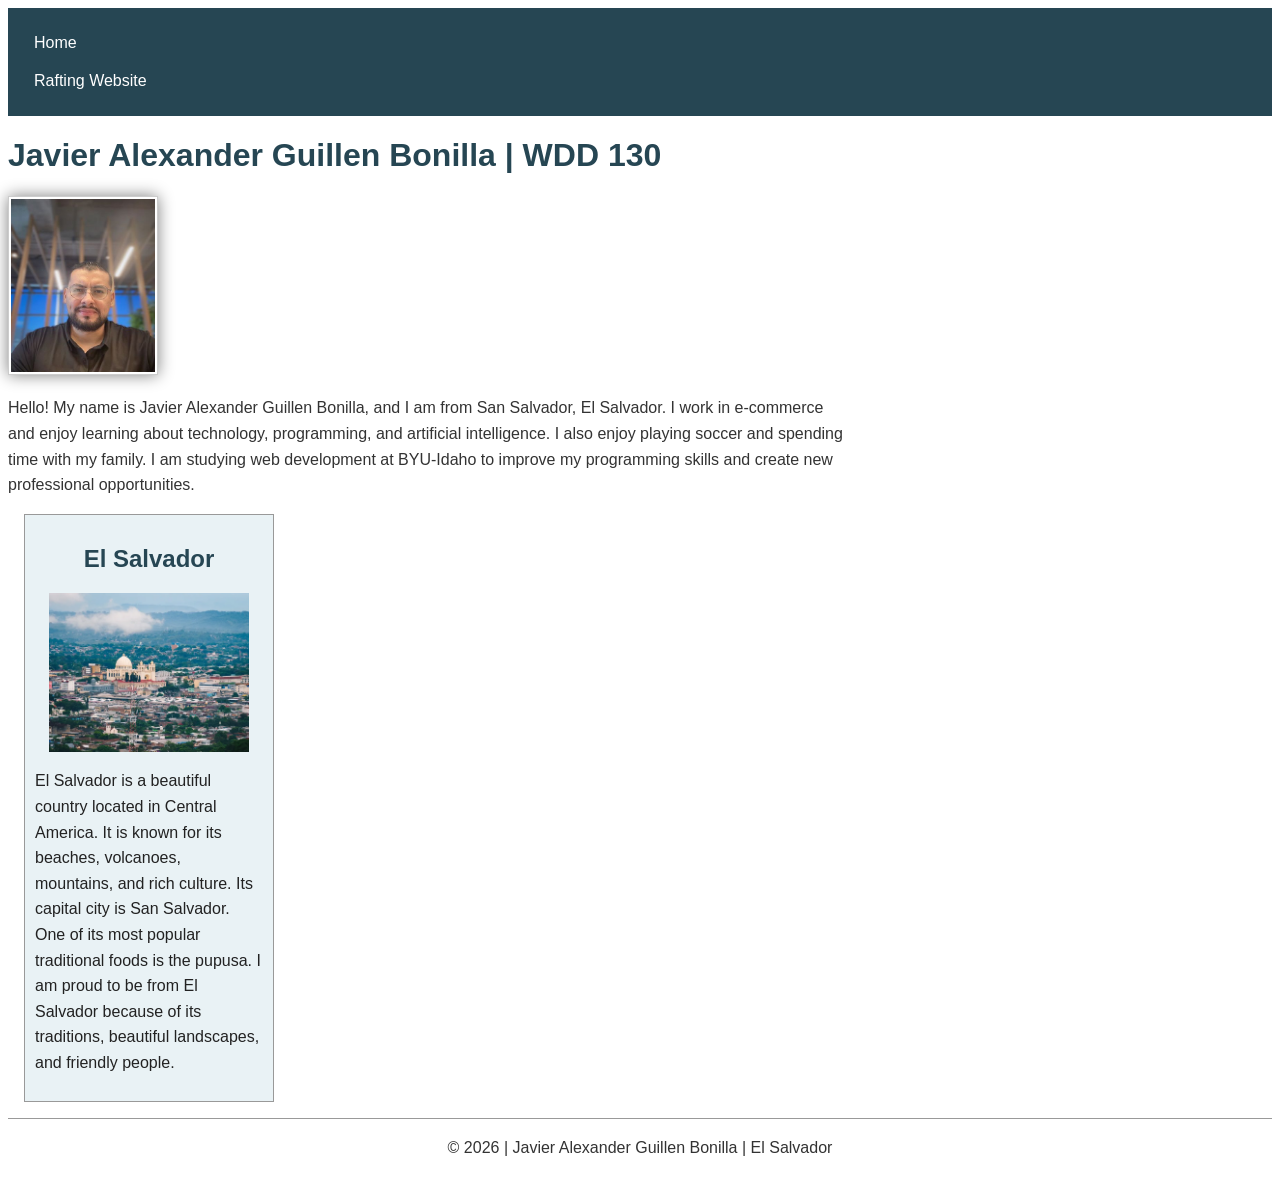
<file: index.html>
<!DOCTYPE html>
<html lang="en">

<head>
    <meta charset="UTF-8">
    <meta name="viewport" content="width=device-width, initial-scale=1.0">

    <title>Javier Alexander Guillen Bonilla | WDD 130</title>

    <meta name="description" content="Home page of Javier Alexander Guillen Bonilla for WDD 130 at BYU-Idaho. Learn about my interests in web development and El Salvador.">

    <meta name="author" content="Javier Alexander Guillen Bonilla">

    <link rel="stylesheet" href="styles/styles.css">
</head>

<body>

    <header>
        <nav>
            <a href="#">Home</a>
            <a href="wwr">Rafting Website</a>
        </nav>
    </header>

    <main>

        <h1>Javier Alexander Guillen Bonilla | WDD 130</h1>

        <img src="images/profile.jpg"
             alt="Profile picture of Javier Alexander Guillen Bonilla">

        <p>
            Hello! My name is Javier Alexander Guillen Bonilla,
            and I am from San Salvador, El Salvador.
            I work in e-commerce and enjoy learning about
            technology, programming, and artificial intelligence.

            I also enjoy playing soccer and spending time
            with my family. I am studying web development
            at BYU-Idaho to improve my programming skills
            and create new professional opportunities.
        </p>

    </main>

    <aside>

        <h2>El Salvador</h2>

        <img src="images/el-salvador.webp"
             alt="Beautiful landscape of El Salvador">

        <p>
            El Salvador is a beautiful country located
            in Central America. It is known for its
            beaches, volcanoes, mountains, and rich culture.

            Its capital city is San Salvador.
            One of its most popular traditional foods
            is the pupusa.

            I am proud to be from El Salvador because
            of its traditions, beautiful landscapes,
            and friendly people.
        </p>

    </aside>

    <footer>

        <p>&copy; 2026 | Javier Alexander Guillen Bonilla | El Salvador</p>

    </footer>

</body>

</html>
</file>
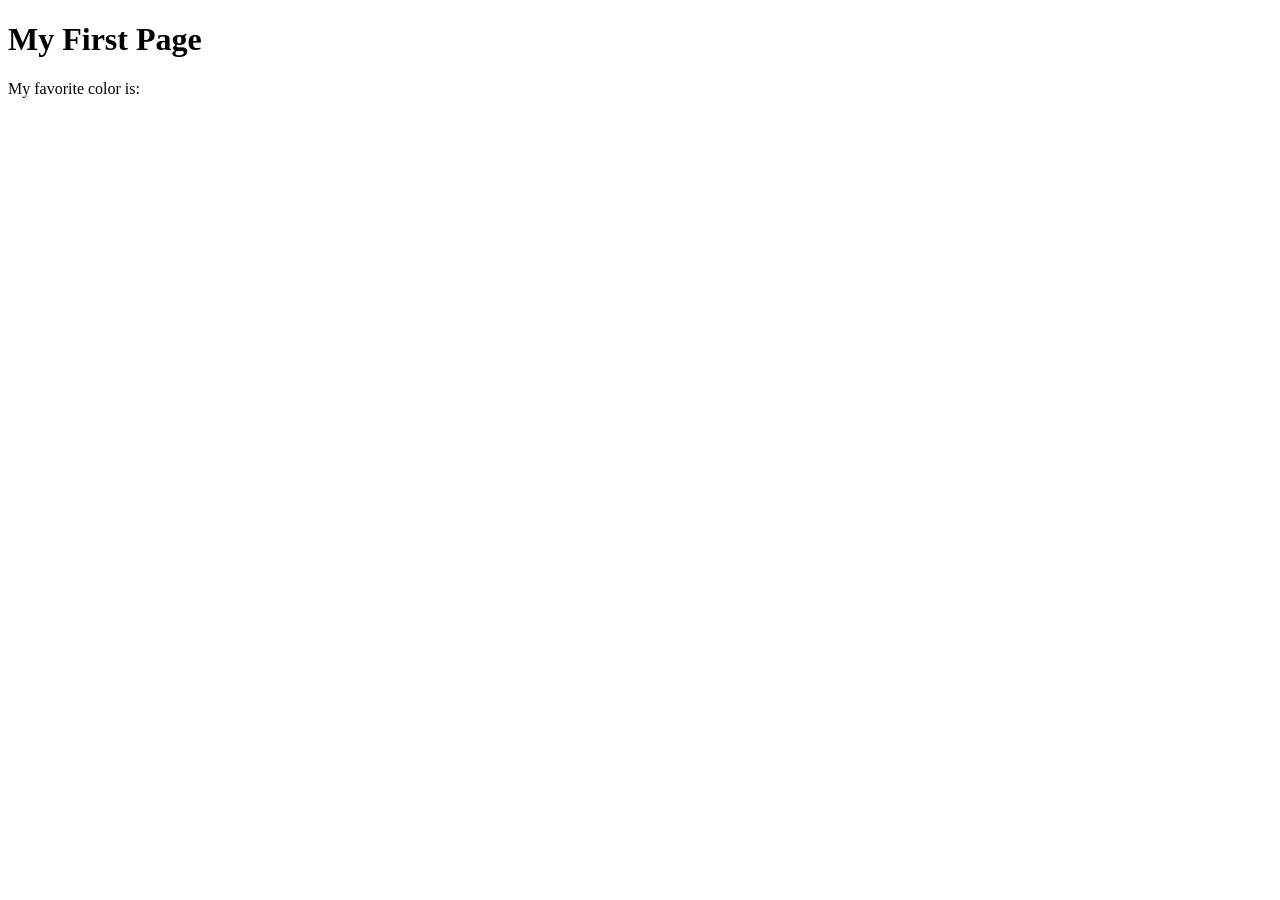
<file: week01/first-page.html>
<!DOCTYPE html>
<html lang="en">

<head>
    <meta charset="UTF-8">
    <meta name="viewport" content="width=device-width, initial-scale=1.0">
    <title>My First Page</title>
</head>

<body>
    <h1>My First Page</h1>
    <p>My favorite color is: </p>
</body>

</html>
</file>
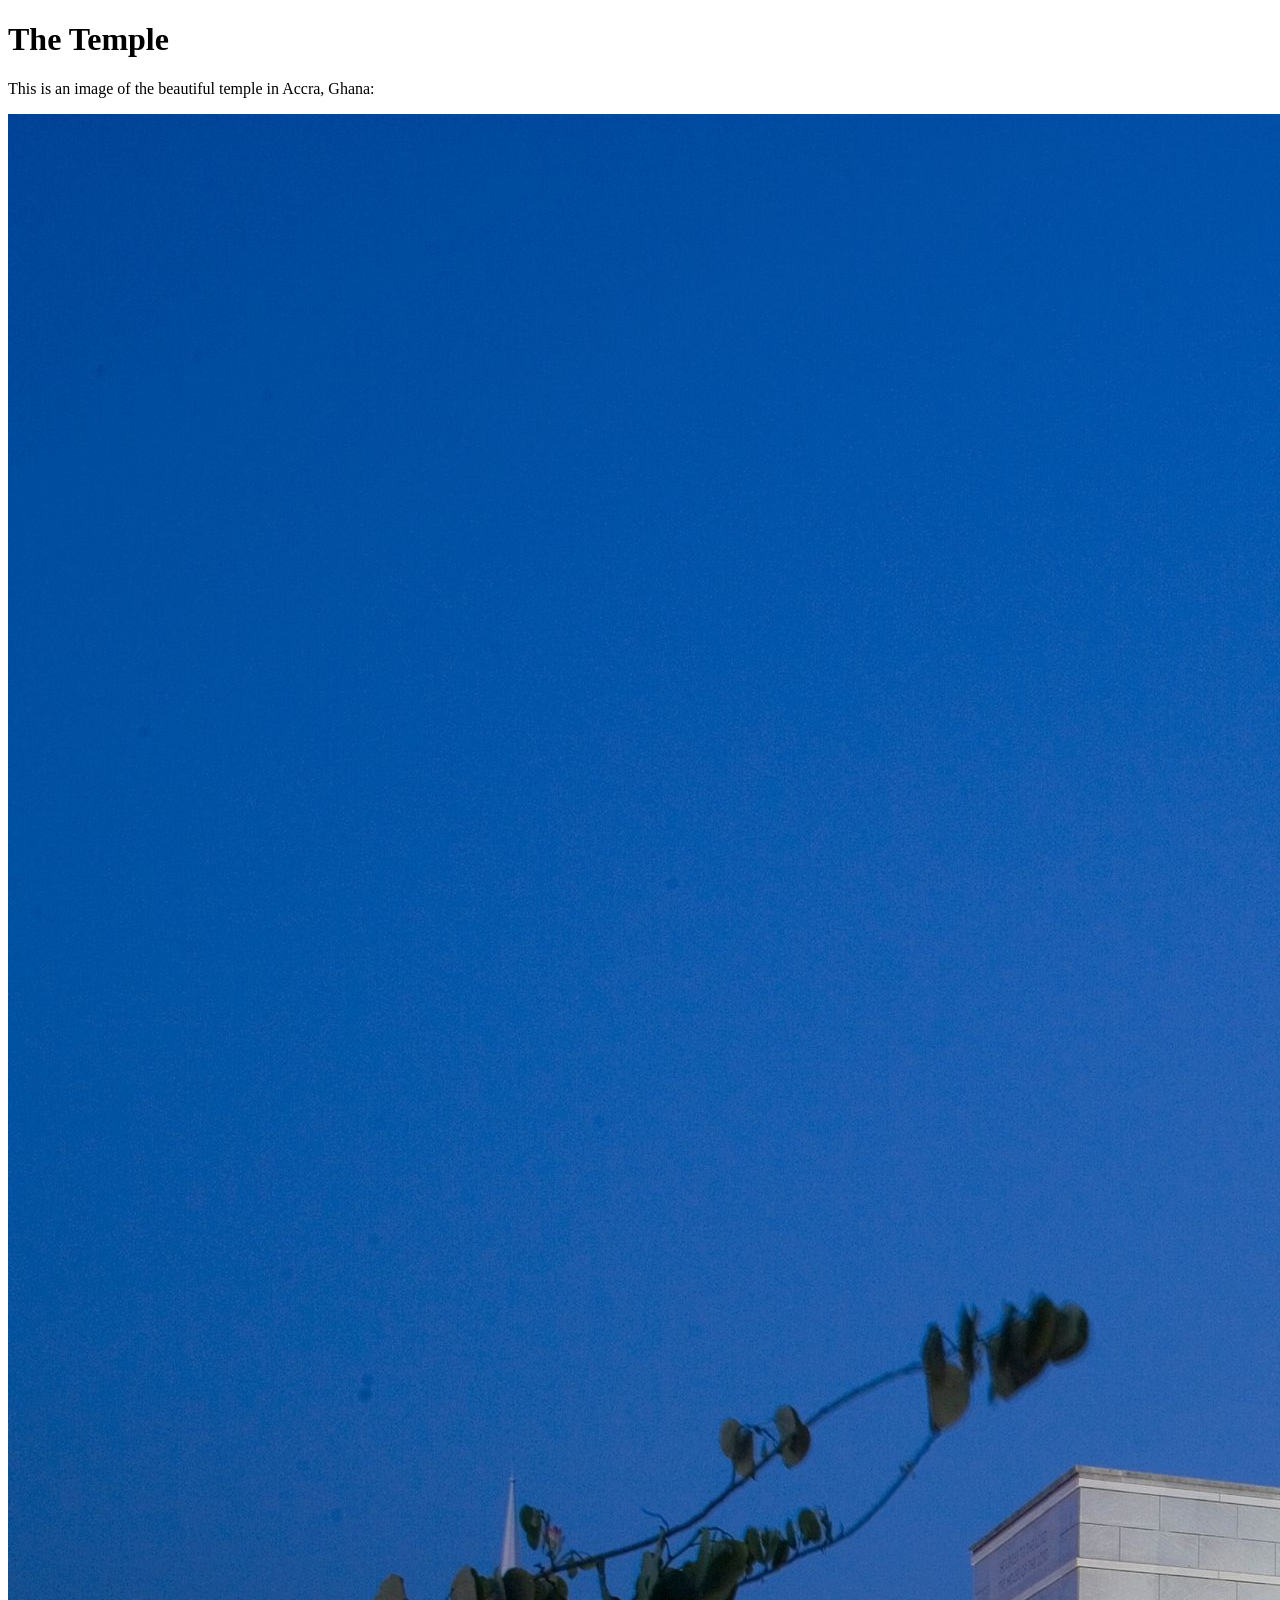
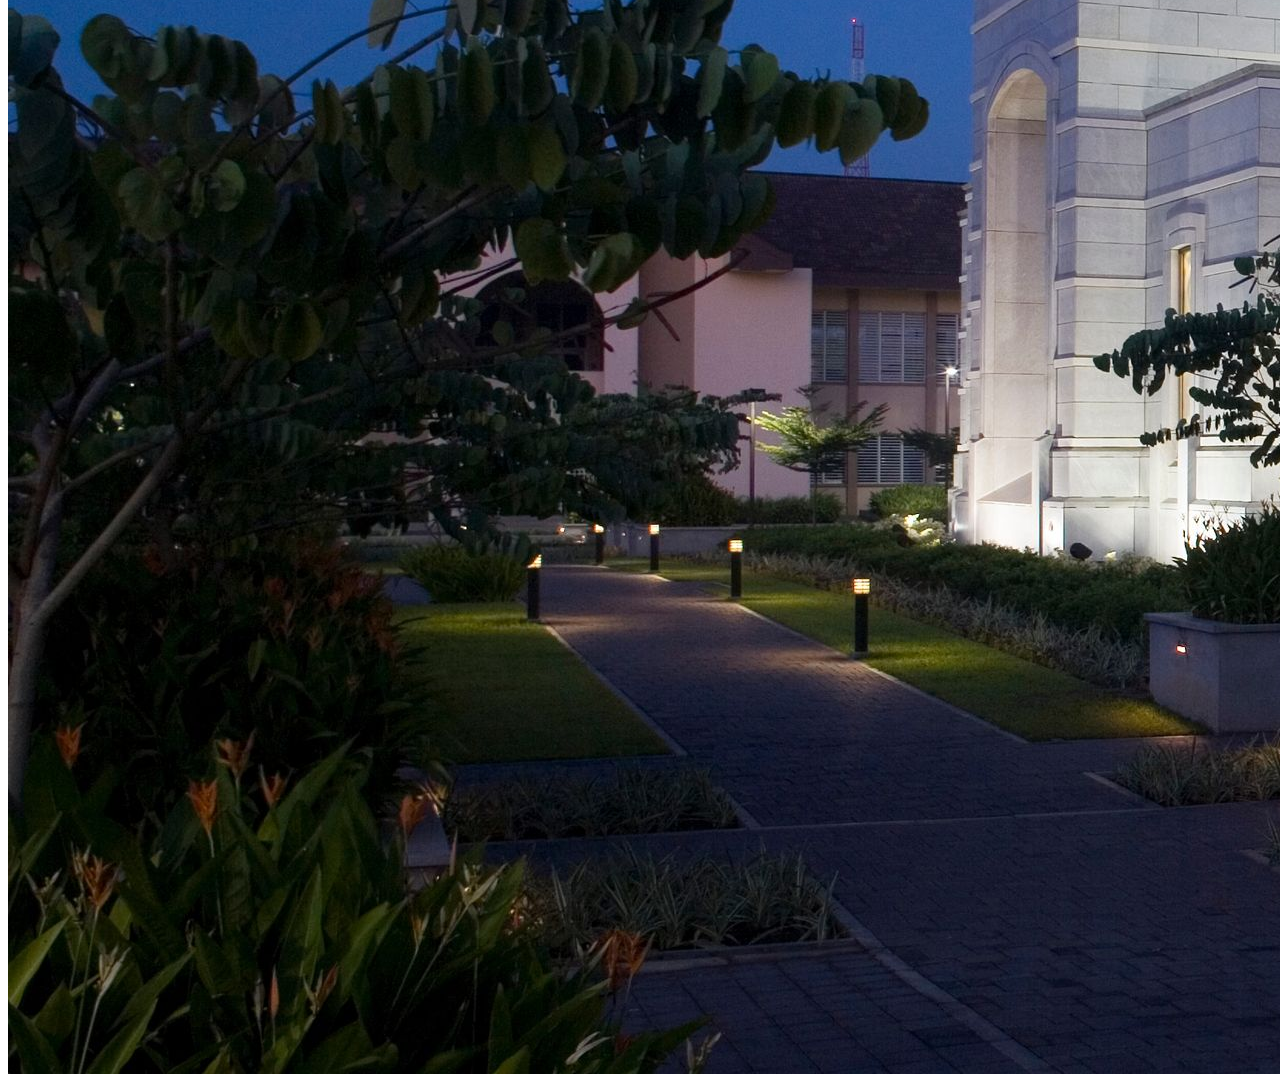
<file: week01/images.html>
<!DOCTYPE html>
<html lang="en">

<head>
    <meta charset="UTF-8">
    <meta name="viewport" content="width=device-width, initial-scale=1.0">
    <title>Temple Image</title>
</head>

<body>
    <h1>The Temple</h1>
    <p>This is an image of the beautiful temple in Accra, Ghana:</p>
    <img src="images/temple-large.jpeg" alt="The Accra Ghana Temple">

</body>

</html>
</file>
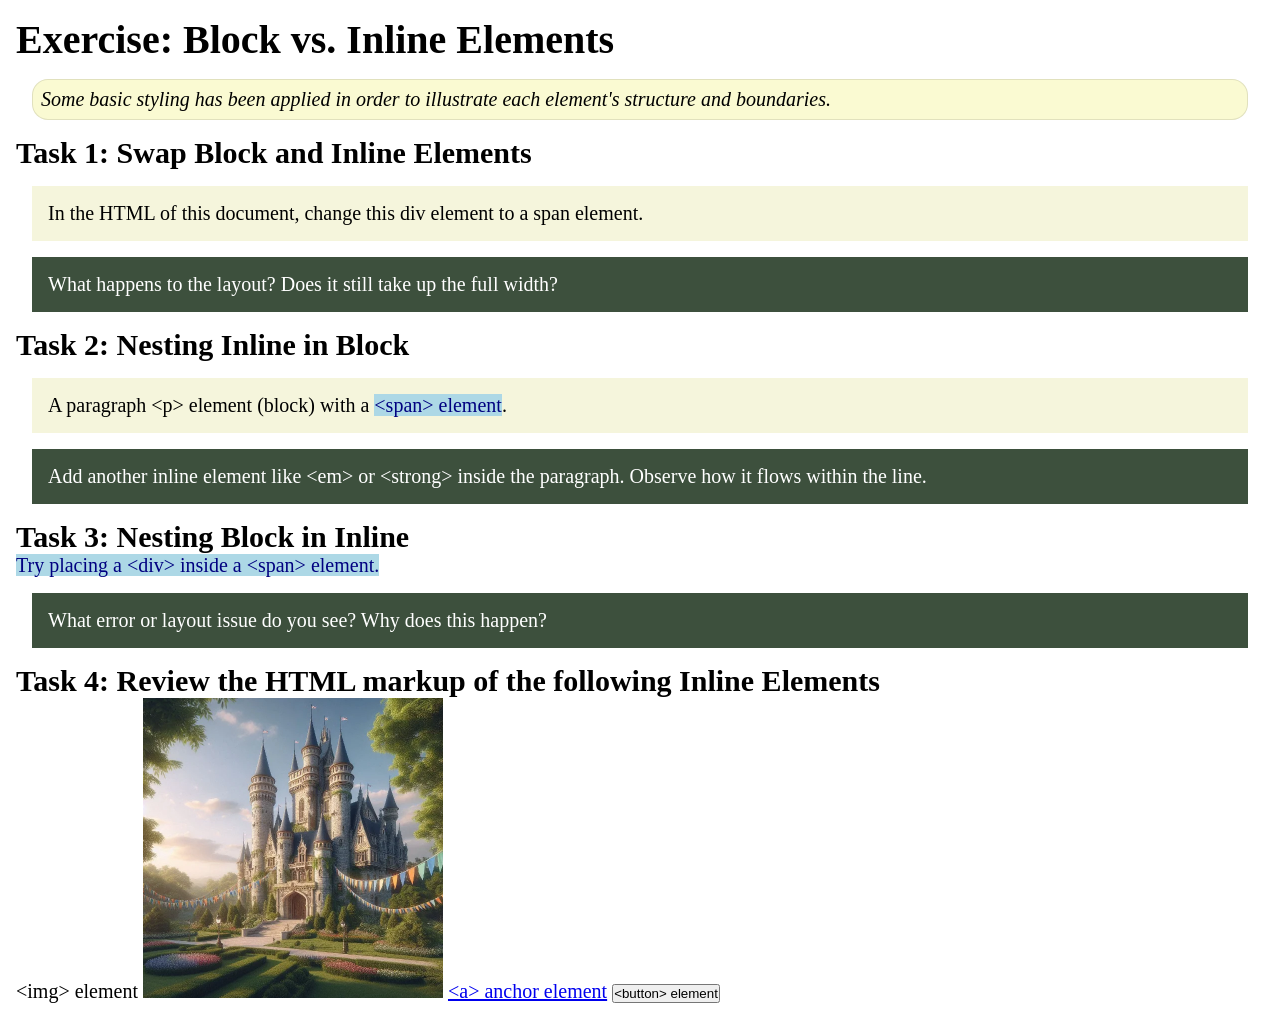
<file: week02/block-vs-inline.html>
<!DOCTYPE html>
<html lang="en">

<head>
    <meta charset="UTF-8">
    <meta name="viewport" content="width=device-width, initial-scale=1.0">
    <title>Exercise: Block vs. Inline Elements</title>
    <link rel="stylesheet" href="styles/block-vs-inline.css">
</head>

<body>
    <main>
        <h1>Exercise: Block vs. Inline Elements</h1>
        <p class="note">Some basic styling has been applied in order to illustrate each element's structure and boundaries.</p>

        <h2>Task 1: Swap Block and Inline Elements</h2>
        <div>In the HTML of this document, change this div element to a span element.</div>

        <p class="question">What happens to the layout? Does it still take up the full width?</p>

        <h2>Task 2: Nesting Inline in Block</h2>
        <p>A paragraph &lt;p&gt; element (block) with a <span>&lt;span&gt; element</span>.</p>
        <p class="question">Add another inline element like &lt;em&gt; or &lt;strong&gt; inside the paragraph. Observe how it flows within the line.</p>

        <h2>Task 3: Nesting Block in Inline</h2>
        <span>Try placing a &lt;div&gt; inside a &lt;span&gt; element.</span>
        <p class="question">What error or layout issue do you see? Why does this happen?</p>

        <h2>Task 4: Review the HTML markup of the following Inline Elements</h2>
        &lt;img&gt; element
        <img src="images/castle.webp" alt="placeholder image (images are inline)" width="300" height="300">
        <a href="https://churchofjesuschrist.org">&lt;a&gt; anchor element</a>
        <button type="button">&lt;button&gt; element</button>
    </main>
</body>

</html>
</file>
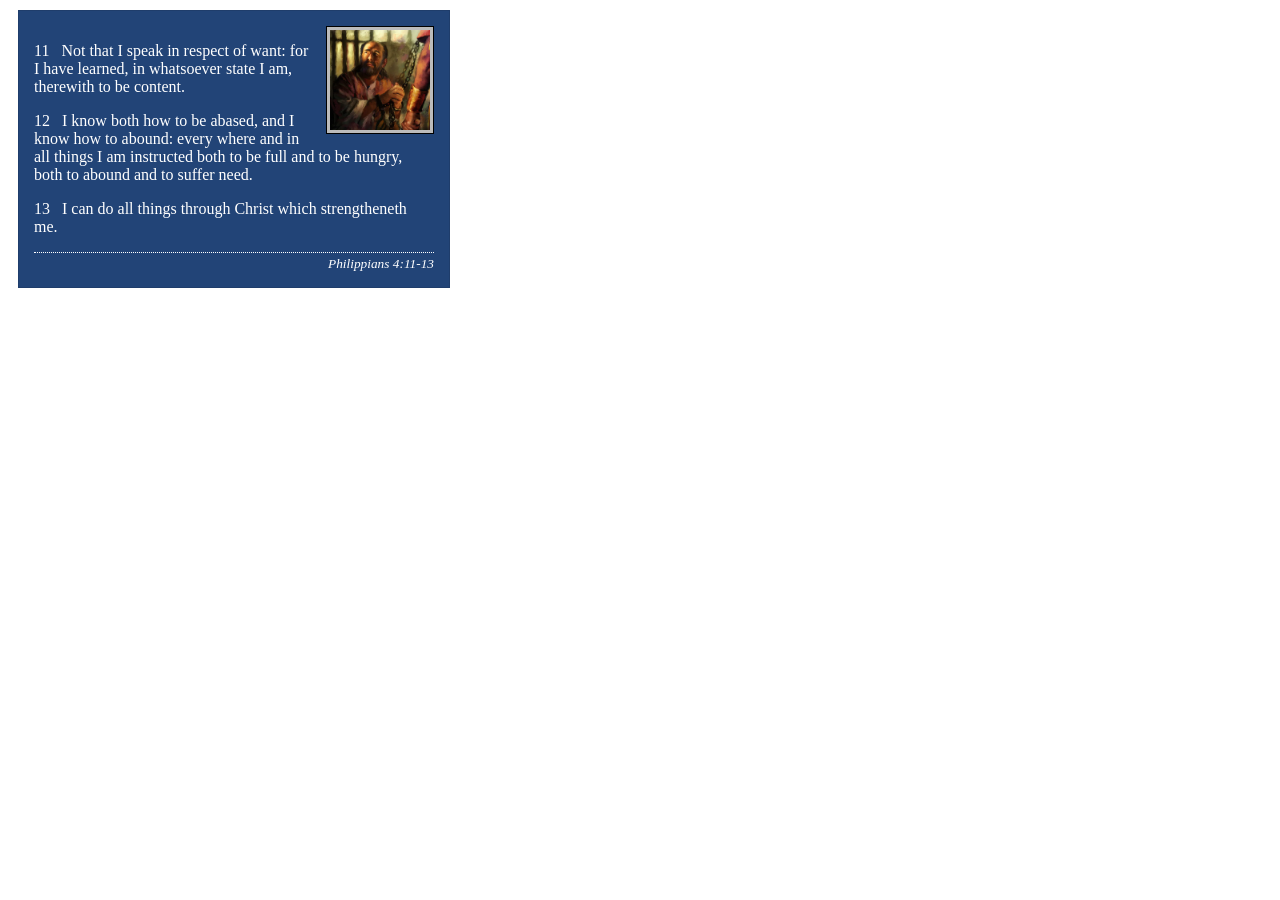
<file: week02/box-model-solution.html>
<!DOCTYPE html>
<html lang="en">

<head>
    <meta charset="UTF-8">
    <meta name="viewport" content="width=device-width, initial-scale=1.0">
    <title>Box Model Activity</title>
    <link rel="stylesheet" href="styles/box-model-solution.css">
</head>

<body>
    <main>
        <div class="callout">
            <img src="images/apostle-paul-imprisoned.webp" alt="Paul the Apostle - Imprisoned in Rome" width="200" height="200">
            <blockquote>
                <p>11 &nbsp; Not that I speak in respect of want: for I have learned, in whatsoever state I am, therewith to be content.</p>
                <p>12 &nbsp; I know both how to be abased, and I know how to abound: every where and in all things I am instructed both to be full and to be hungry, both to abound and to suffer need.</p>
                <p>13 &nbsp; I can do all things through Christ which strengtheneth me.</p>
            </blockquote>
            <cite>Philippians 4:11-13</cite>
        </div>
    </main>
</body>

</html>
</file>
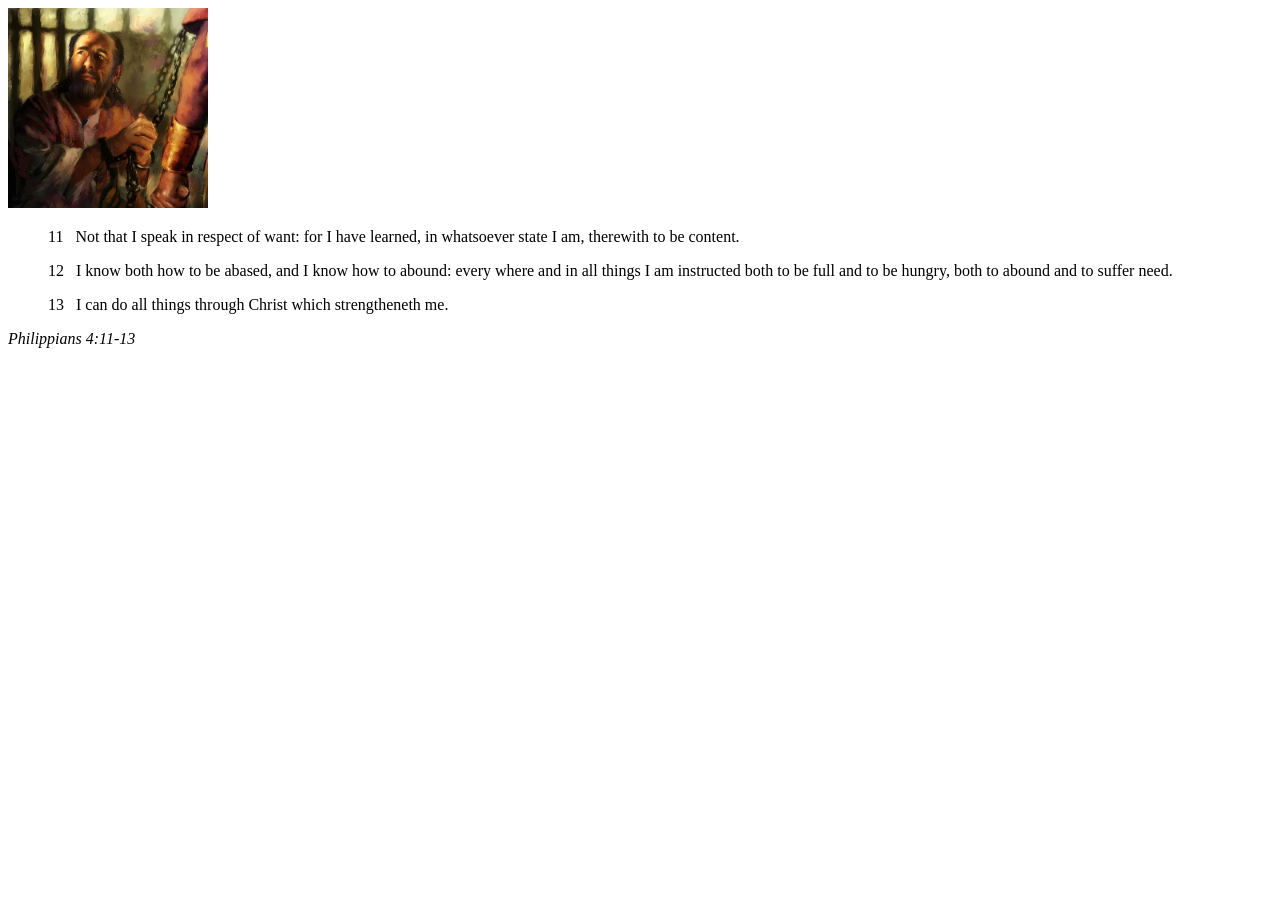
<file: week02/box-model.html>
<!DOCTYPE html>
<html lang="en">

<head>
    <meta charset="UTF-8">
    <meta name="viewport" content="width=device-width, initial-scale=1.0">
    <title>Box Model Activity</title>
</head>

<body>
    <main>
        <div class="callout">
            <img src="images/apostle-paul-imprisoned.webp" alt="Paul the Apostle - Imprisoned in Rome" width="200" height="200">
            <blockquote>
                <p>11 &nbsp; Not that I speak in respect of want: for I have learned, in whatsoever state I am, therewith to be content.</p>
                <p>12 &nbsp; I know both how to be abased, and I know how to abound: every where and in all things I am instructed both to be full and to be hungry, both to abound and to suffer need.</p>
                <p>13 &nbsp; I can do all things through Christ which strengtheneth me.</p>
            </blockquote>
            <cite>Philippians 4:11-13</cite>
        </div>
    </main>
</body>

</html>
</file>
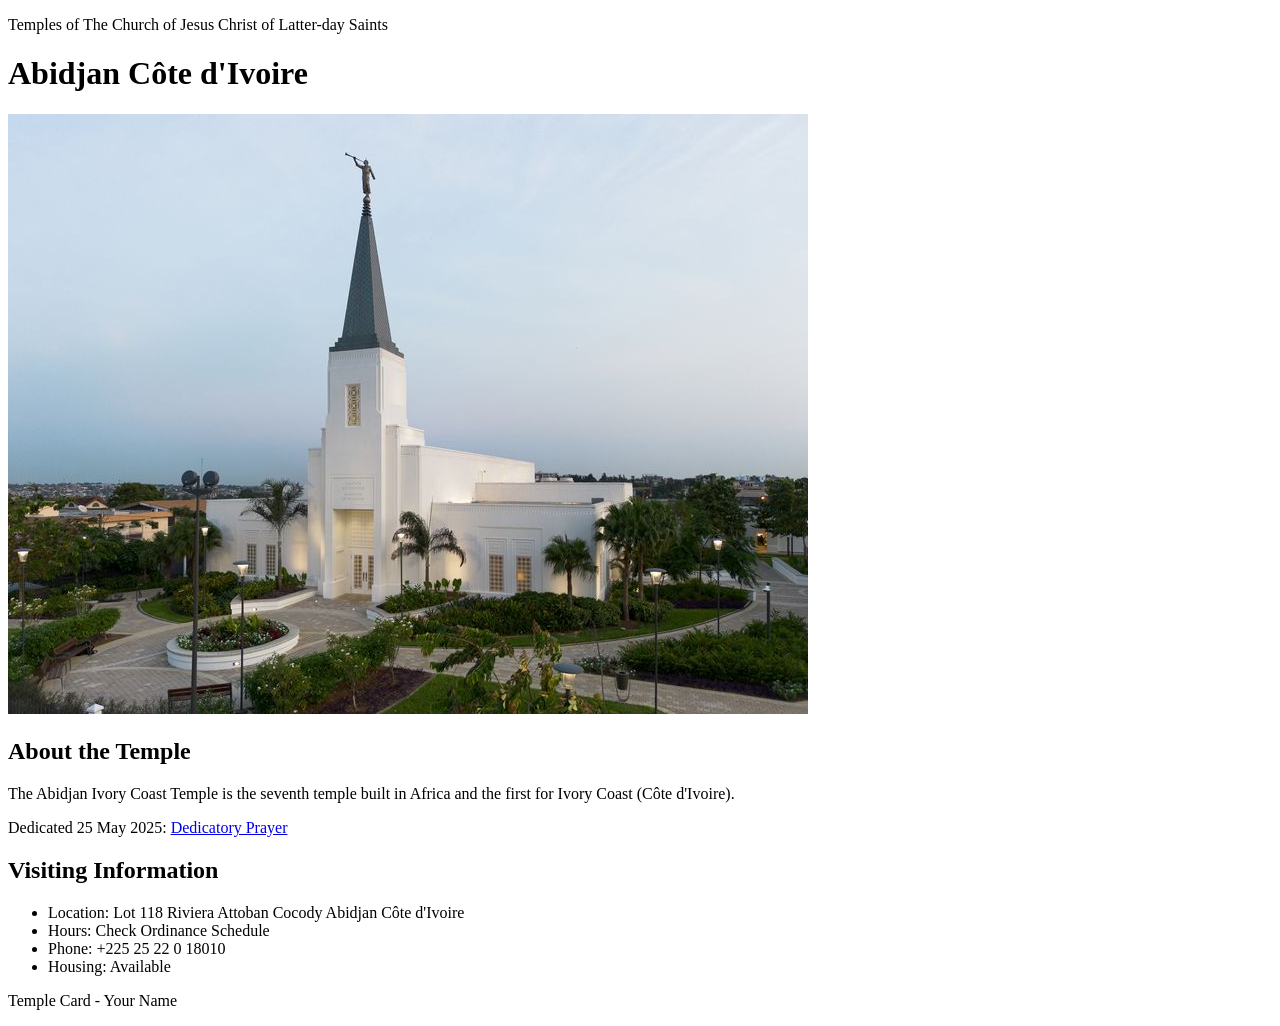
<file: week02/temple.html>
<!DOCTYPE html>
<html lang="en">

<head>
    <meta charset="UTF-8">
    <meta name="viewport" content="width=device-width, initial-scale=1.0">
    <title>Temple Card - Abidjan Côte d'Ivoire</title>
</head>

<body>
    <header>
        <p>Temples of The Church of Jesus Christ of Latter-day Saints</p>
    </header>
    <main>
        <h1>Abidjan Côte d'Ivoire</h1>
        <picture>
            <img src="images/abidjan-ivory-coast.jpeg" alt="Abidjan Côte d'Ivoire Temple">
        </picture>
        <section>
            <h2>About the Temple</h2>
            <p>The Abidjan Ivory Coast Temple is the seventh temple built in Africa and the first for Ivory Coast (Côte d'Ivoire).</p>
            <p>Dedicated 25 May 2025: <a href="https://www.churchofjesuschrist.org/temples/dedicatory-prayer/abidjan-ivory-coast-temple/2025-05-25?lang=eng" target="_blank" rel="noopener noreferrer">Dedicatory Prayer</a></p>
        </section>
        <section>
            <h2>Visiting Information</h2>
            <ul>
                <li>Location: Lot 118 Riviera Attoban Cocody Abidjan Côte d'Ivoire</li>
                <li>Hours: Check Ordinance Schedule</li>
                <li>Phone: +225 25 22 0 18010</li>
                <li>Housing: Available</li>
            </ul>
        </section>
    </main>
    <footer>
        <p>Temple Card - Your Name</p>
    </footer>
</body>

</html>
</file>
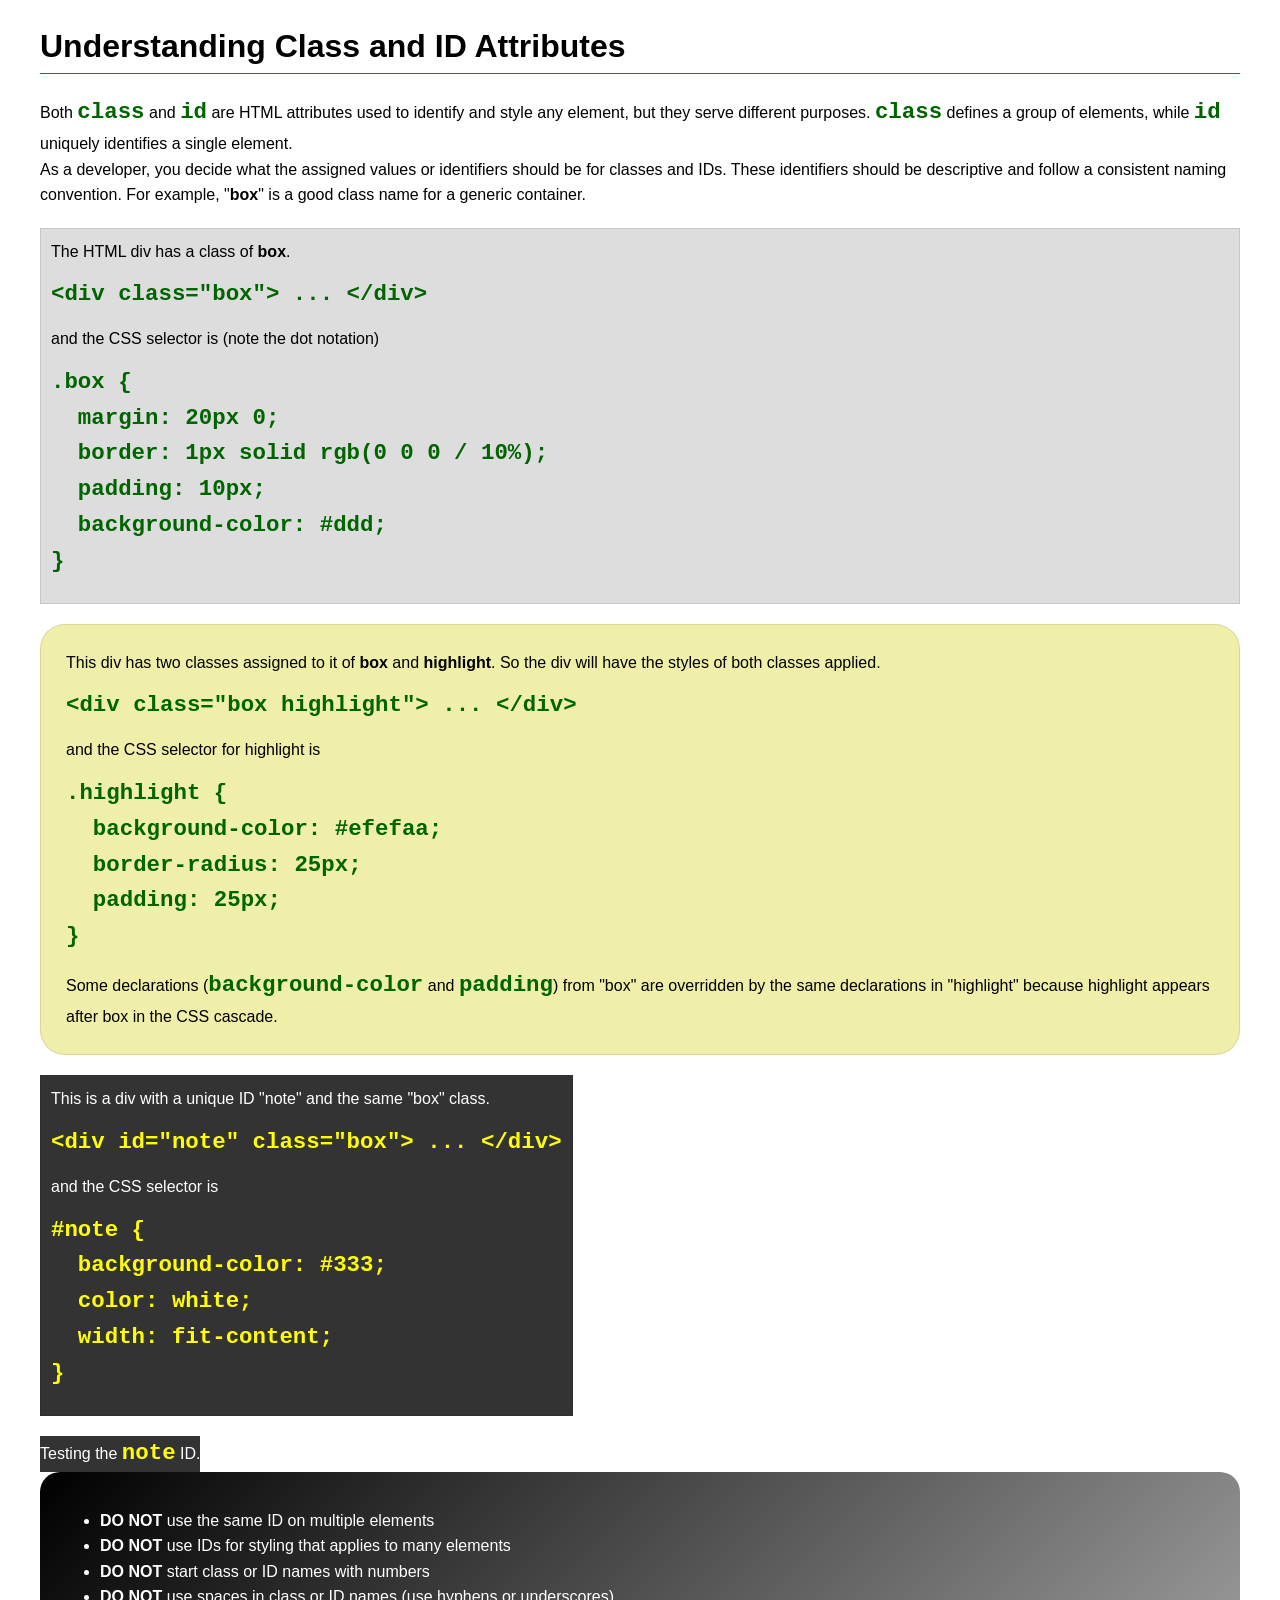
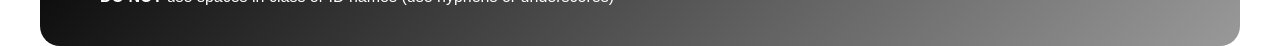
<file: week03/class-and-id.html>
<!DOCTYPE html>
<html lang="en">

<head>
    <meta charset="UTF-8">
    <meta name="viewport" content="width=device-width, initial-scale=1.0">
    <title>Class vs ID Attributes</title>
    <link rel="stylesheet" href="styles/class-and-id.css">
</head>

<body>
    <h1>Understanding Class and ID Attributes</h1>
    <p>Both <code>class</code> and <code>id</code> are HTML attributes used to identify and style any element, but they serve different purposes. <code>class</code> defines a group of elements, while <code>id</code> uniquely identifies a single element.</p>
    <p>As a developer, you decide what the assigned values or identifiers should be for classes and IDs. These identifiers should be descriptive and follow a consistent naming convention. For example, "<strong>box</strong>" is a good class name for a generic container.</p>
    <div class="box">
        <p>The HTML div has a class of <strong>box</strong>.</p>
        <pre><code class="html">&lt;div class="box"&gt; ... &lt;/div&gt;</code></pre>
        and the CSS selector is (note the dot notation)
        <pre><code class="css">.box {
  margin: 20px 0;
  border: 1px solid rgb(0 0 0 / 10%);
  padding: 10px;
  background-color: #ddd; 
}</code></pre>
    </div>

    <div class="box highlight">
        <p>This div has two classes assigned to it of <strong>box</strong> and <strong>highlight</strong>. So the div will have the styles of both classes applied.</p>
        <pre><code class="html">&lt;div class="box highlight"&gt; ... &lt;/div&gt;</code></pre>
        and the CSS selector for highlight is
        <pre><code class="css">.highlight {
  background-color: #efefaa;
  border-radius: 25px;
  padding: 25px;
}</code></pre>
        <p>Some declarations (<code>background-color</code> and <code>padding</code>) from "box" are overridden by the same declarations in "highlight" because highlight appears after box in the CSS cascade.</p>
    </div>

    <div id="note" class="box">
        <p>This is a div with a unique ID "note" and the same "box" class.</p>
        <pre><code class="html">&lt;div id="note" class="box"&gt; ... &lt;/div&gt;</code></pre>
        and the CSS selector is
        <pre><code class="css">#note {
  background-color: #333;
  color: white;
  width: fit-content;
}</code></pre>
    </div>

    <div id="note">
        <p>Testing the <code>note</code> ID.</p>
    </div>

    <section id="best-practice">
        <ul>
            <li><strong>DO NOT</strong> use the same ID on multiple elements</li>
            <li><strong>DO NOT</strong> use IDs for styling that applies to many elements</li>
            <li><strong>DO NOT</strong> start class or ID names with numbers</li>
            <li><strong>DO NOT</strong> use spaces in class or ID names (use hyphens or underscores)</li>
        </ul>
    </section>

</body>

</html>
</file>
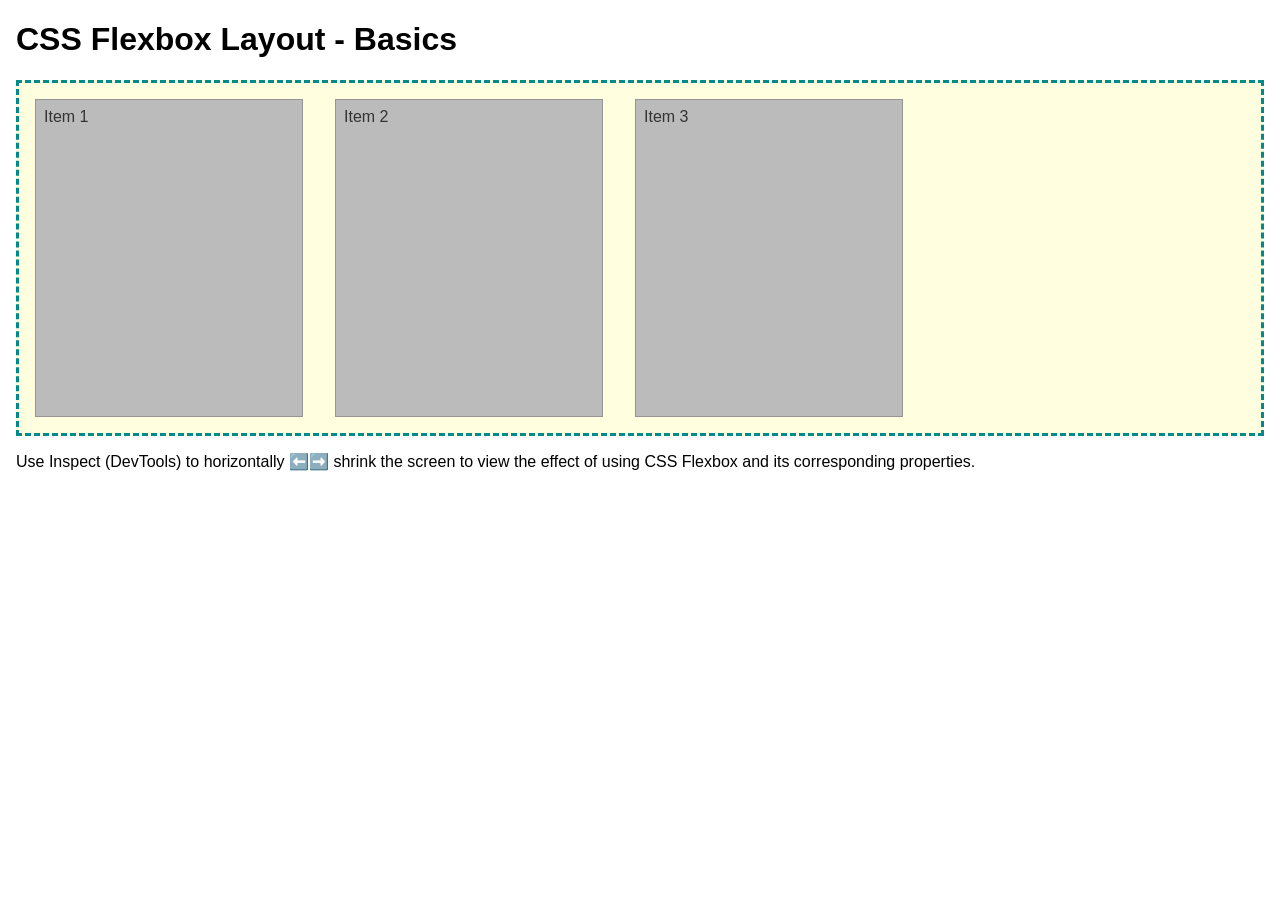
<file: week04/flexbox-layout.html>
<!DOCTYPE html>
<html lang="en">

<head>
    <meta charset="UTF-8">
    <meta name="viewport" content="width=device-width, initial-scale=1.0">
    <title>CSS Flexbox Layout - Basics</title>
    <link rel="stylesheet" href="styles/flexbox.css">
</head>

<body>
    <main>
        <h1>CSS Flexbox Layout - Basics</h1>
        <div class="flex-container">
            <div class="flex-item item1">Item 1</div>
            <div class="flex-item item2">Item 2</div>
            <div class="flex-item item3">Item 3</div>
        </div>
        <p>Use Inspect (DevTools) to horizontally ⬅️➡️ shrink the screen to view the effect of using CSS Flexbox and its corresponding properties.</p>
    </main>
</body>

</html>
</file>
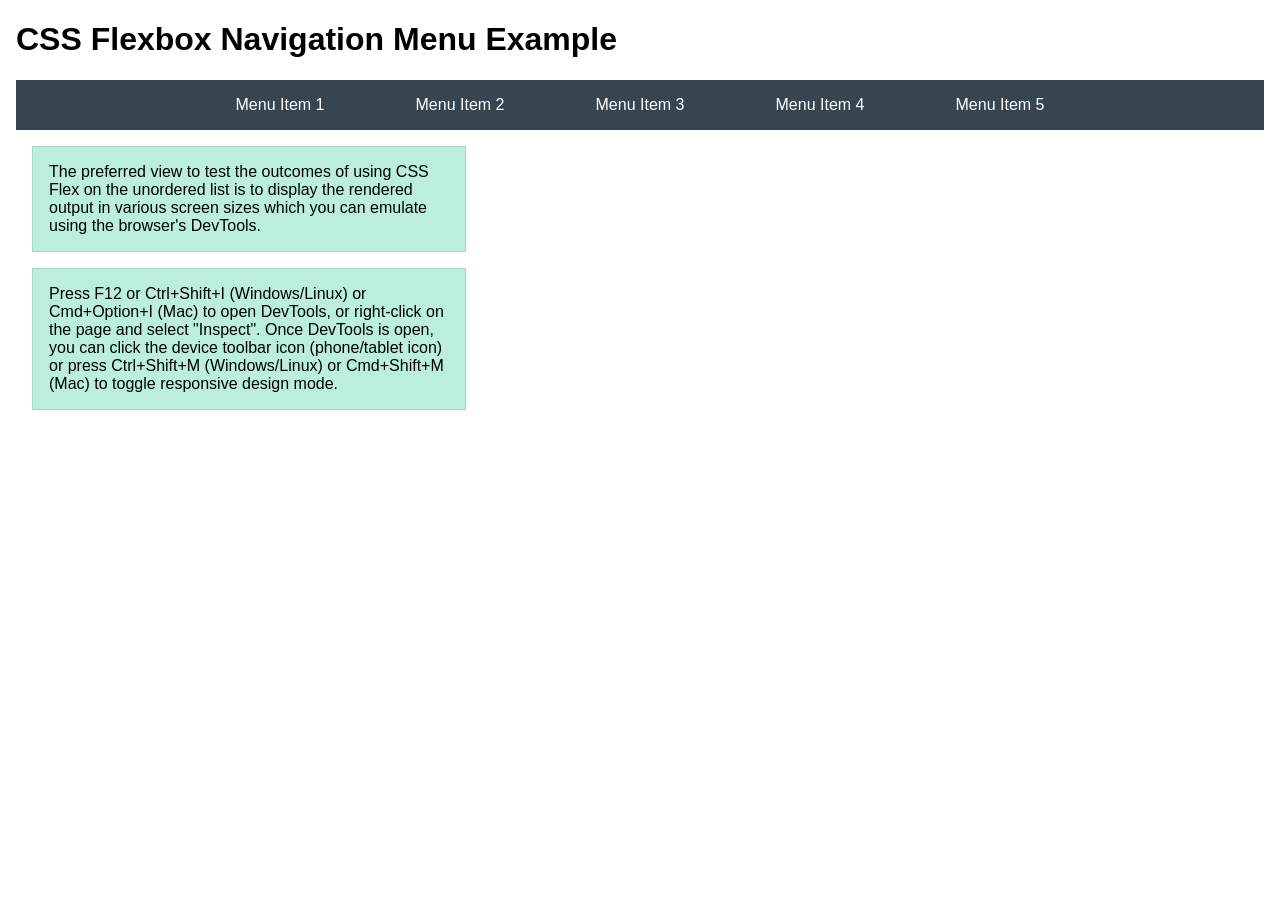
<file: week04/flexbox-menu.html>
<!DOCTYPE html>
<html lang="en">

<head>
    <meta charset="UTF-8">
    <meta name="viewport" content="width=device-width, initial-scale=1.0">
    <title>CSS Flexbox - Navigation Menu</title>
    <link rel="stylesheet" href="styles/flexbox-menu.css">
</head>

<body>
    <main>
        <h1>CSS Flexbox Navigation Menu Example</h1>
        <nav>
            <ul>
                <li><a href="#">Menu Item 1</a></li>
                <li><a href="#">Menu Item 2</a></li>
                <li><a href="#">Menu Item 3</a></li>
                <li><a href="#">Menu Item 4</a></li>
                <li><a href="#">Menu Item 5</a></li>
            </ul>
        </nav>
        <p>The preferred view to test the outcomes of using CSS Flex on the unordered list is to display the rendered output in various screen sizes which you can emulate using the browser's DevTools.</p>

        <p>Press F12 or Ctrl+Shift+I (Windows/Linux) or Cmd+Option+I (Mac) to open DevTools, or right-click on the page and select "Inspect". Once DevTools is open, you can click the device toolbar icon (phone/tablet icon) or press Ctrl+Shift+M (Windows/Linux) or Cmd+Shift+M (Mac) to toggle responsive design mode.</p>
    </main>
</body>

</html>
</file>
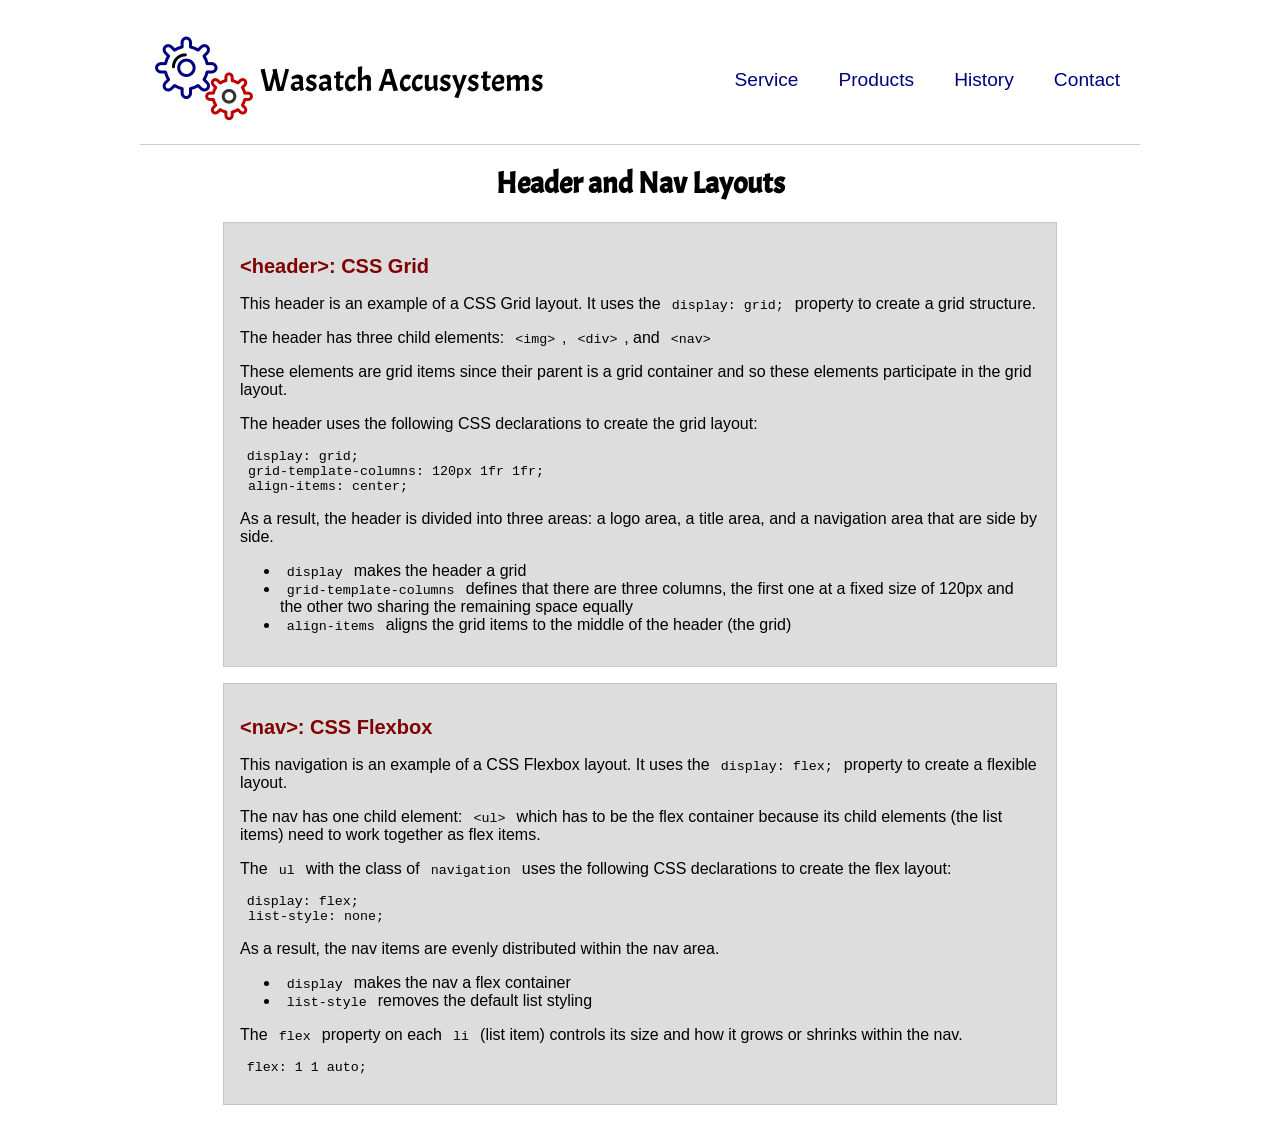
<file: week04/header-layout.html>
<!DOCTYPE html>
<html lang="en">

<head>
    <meta charset="UTF-8">
    <meta name="viewport" content="width=device-width, initial-scale=1.0">
    <title>Header and Nav Layout</title>
    <link rel="stylesheet" href="styles/layout.css">
    <link rel="preconnect" href="https://fonts.googleapis.com">
    <link rel="preconnect" href="https://fonts.gstatic.com" crossorigin>
    <link href="https://fonts.googleapis.com/css2?family=Acme&display=swap" rel="stylesheet">
</head>

<body>
    <header>
        <img src="images/colored-gears.png" alt="Sample Logo">
        <div id="logo">Wasatch Accusystems</div>
        <nav>
            <ul class="navigation">
                <li><a href="#">Service</a></li>
                <li><a href="#">Products</a></li>
                <li><a href="#">History</a></li>
                <li><a href="#">Contact</a></li>
            </ul>
        </nav>
    </header>
    <main>
        <h1>Header and Nav Layouts</h1>
        <section>
            <h2>&lt;header&gt;: CSS Grid</h2>
            <p>This header is an example of a CSS Grid layout. It uses the <code>display: grid;</code> property to create a grid structure.</p>
            <p>The header has three child elements: <code>&lt;img&gt;</code>, <code>&lt;div&gt;</code>, and <code>&lt;nav&gt;</code></p>
            <p>These elements are grid items since their parent is a grid container and so these elements participate in the grid layout.</p>
            <p>The header uses the following CSS declarations to create the grid layout:</p>
            <pre><code>display: grid;
 grid-template-columns: 120px 1fr 1fr;
 align-items: center;</code></pre>

            <p>As a result, the header is divided into three areas: a logo area, a title area, and a navigation area that are side by side.</p>

            <ul>
                <li><code>display</code> makes the header a grid</li>
                <li><code>grid-template-columns</code> defines that there are three columns, the first one at a fixed size of 120px and the other two sharing the remaining space equally</li>
                <li><code>align-items</code> aligns the grid items to the middle of the header (the grid)</li>
            </ul>
        </section>

        <section>
            <h2>&lt;nav&gt;: CSS Flexbox</h2>
            <p>This navigation is an example of a CSS Flexbox layout. It uses the <code>display: flex;</code> property to create a flexible layout.</p>
            <p>The nav has one child element: <code>&lt;ul&gt;</code> which has to be the flex container because its child elements (the list items) need to work together as flex items.</p>
            <p>The <code>ul</code> with the class of <code>navigation</code> uses the following CSS declarations to create the flex layout:</p>
            <pre><code>display: flex;
 list-style: none;</code></pre>

            <p>As a result, the nav items are evenly distributed within the nav area.</p>
            <ul>
                <li><code>display</code> makes the nav a flex container</li>
                <li><code>list-style</code> removes the default list styling</li>
            </ul>

            <p>The <code>flex</code> property on each <code>li</code> (list item) controls its size and how it grows or shrinks within the nav.</p>
            <pre><code>flex: 1 1 auto;</code></pre>
        </section>
    </main>

</body>

</html>
</file>
<file: styles/styles.css>
/* WDD 130 - Week 02 */
/* Javier Alexander Guillen Bonilla */

/* General styles */

* {
    box-sizing: border-box;
}

body {
    font-family: Arial, Helvetica, sans-serif;
    color: #333;
    background-color: #ffffff;
}

/* Navigation */

nav {
    background-color: #264653;
    padding: 1rem;
}

nav a {
    display: block;
    color: white;
    padding: 10px;
    text-decoration: none;
}

nav a:hover {
    background-color: #356578;
    color: white;
}

/* Main content */

main {
    max-width: 840px;
}

h1 {
    color: #264653;
}

main img {
    width: 150px;
    height: auto;
    border: 1px solid #ccc;
    padding: 2px;
    box-shadow: 0 0 15px gray;
}

/* Paragraphs */

p {
    padding: 0;
    line-height: 1.6;
}

/* Aside - El Salvador */

aside {
    width: 250px;
    margin: 1rem;
    border: 1px solid #999;
    padding: 10px;
    background-color: #e9f2f5;
    color: #222;
}

aside h2 {
    color: #264653;
    text-align: center;
}

aside img {
    width: 200px;
    height: auto;
    display: block;
    margin: 0 auto;
}

aside p {
    text-align: left;
}

/* Footer */

footer {
    margin-top: 1rem;
    border-top: 1px solid #999;
    text-align: center;
}

footer p {
    padding: 0;
}
</file>
<file: week02/styles/block-vs-inline.css>
* {
    margin: 0;
    padding: 0;
}

body {
    font-size: 20px;
    margin: 1rem;
}

p,
div {
    background-color: beige;
    margin: 1rem;
    padding: 1rem;
}

span {
    color: navy;
    background-color: lightblue;
}

code {
    margin: 0;
    padding: 0;
    color: green;
    font-size: 1.2rem;
}

.note {
    font-style: italic;
    background-color: lightgoldenrodyellow;
    border-radius: 1rem;
    border: 1px solid rgb(0 0 0 / 10%);
    margin: 1rem;
    padding: .5rem;
}

.question {
    background-color: #3d503d;
    color: #fff;
}
</file>
<file: week02/styles/box-model-solution.css>
.callout {
    max-width: 400px;
    margin: 10px;
    border: 1px solid rgb(0 0 0 / 10%);
    padding: 15px;
    background-color: #247;
    color: #fff;
}

.callout img {
    float: right;
    margin: 0 0 10px 15px;
    border: 1px solid #000;
    padding: 3px;
    background-color: #bbb;
    width: 100px;
    height: auto;
}

blockquote {
    margin: 0;
}

cite {
    display: block;
    border-top: 1px dotted #fff;
    padding-top: 3px;
    text-align: right;
    font-size: smaller;
}
</file>
<file: week03/styles/class-and-id.css>
body {
    font-family: Arial, sans-serif;
    line-height: 1.6;
    margin: 0;
    padding: 0 40px;
}

h1 {
    border-bottom: 1px solid rgb(0 110 182);
    padding-bottom: 0;
}

p {
    margin: 0;
}

code {
    color: darkgreen;
    font-weight: 700;
    font-size: 1.4rem;
}

/* Class examples - can be reused */
.box {
    margin: 20px 0;
    border: 1px solid rgb(0 0 0 / 10%);
    padding: 10px;
    background-color: #ddd;
    /* this is shorthand for #dddddd */
}

.highlight {
    background-color: #efefaa;
    border-radius: 25px;
    padding: 25px;
}

/* ID examples - should be unique */

#note {
    background-color: #333;
    color: white;
    width: fit-content;
}

#note code {
    color: yellow;
}

#best-practice {
    background: linear-gradient(135deg, #000 0%, #999 100%);
    color: white;
    border-radius: 20px;
    padding: 20px;
}
</file>
<file: week04/styles/flexbox.css>
body {
    font-family: Helvetica, Arial, sans-serif;
    margin: 1rem;
}

.flex-container {
    border: 3px dashed darkcyan;
    background-color: lightyellow;
    display: flex;
    flex-wrap: wrap;
}

.flex-item {
    width: 250px;
    margin: 1rem;
    border: 1px solid rgb(0 0 0 / 20%);
    padding: 0.5rem;
    background-color: #bbb;
    color: #333;
}

.item1 {
    min-height: 100px;
}

.item2 {
    min-height: 200px;
}

.item3 {
    min-height: 300px;
}
</file>
<file: week04/styles/flexbox-menu.css>
body {
    font-family: Helvetica, Arial, sans-serif;
    margin: 1rem;
}

nav {
    background-color: #36454f;
}

nav ul {
    list-style-type: none;
    display: flex;
    flex-wrap: wrap;
    max-width: 900px;
    margin: 0 auto;
    padding: 0;
    justify-content: space-around;
    align-items: center;
}

nav a {
    display: block;
    color: #fff;
    text-align: center;
    padding: 1rem;
    text-decoration: none;
}

p {
    margin: 1rem;
    border: 1px solid rgb(0 0 0 / 10%);
    padding: 1rem;
    background-color: #bed;
    max-width: 400px;
}
</file>
<file: week04/styles/layout.css>
header {
    margin: 1rem auto;
    display: grid;
    grid-template-columns: 120px 1fr 1fr;
    align-items: center;
    border-bottom: 1px solid #ccc;
    max-width: 1000px;
}

.logo img {
    margin: 0 0.25rem 0 1rem;
    width: 64px;
    height: auto;
}

#logo {
    font-size: 2rem;
    font-family: Acme, Arial, sans-serif;
}

.navigation {
    display: flex;
    list-style: none;
}

.navigation li {
    flex: 1 1 auto;
}

.navigation a {
    display: block;
    color: navy;
    padding: 20px;
    text-decoration: none;
    font-size: 1.2rem;
}

.navigation a:hover {
    color: tomato;
    text-decoration: underline;
}

body {
    font-family: Arial, sans-serif;
}

h1 {
    font-size: 1.85rem;
    text-align: center;
    font-family: Acme, Arial, sans-serif;
}

h2 {
    color: maroon;
    font-size: 1.25rem;
}

section {
    margin: 1em auto;
    padding: 1em;
    border: 1px solid rgb(0 0 0 / 10%);
    background-color: #ddd;
    width: min(800px, 100%);
}

code {
    font-family: 'Courier New', Courier, monospace;
    font-size: smaller;
    padding: 0.5em;
}
</file>
